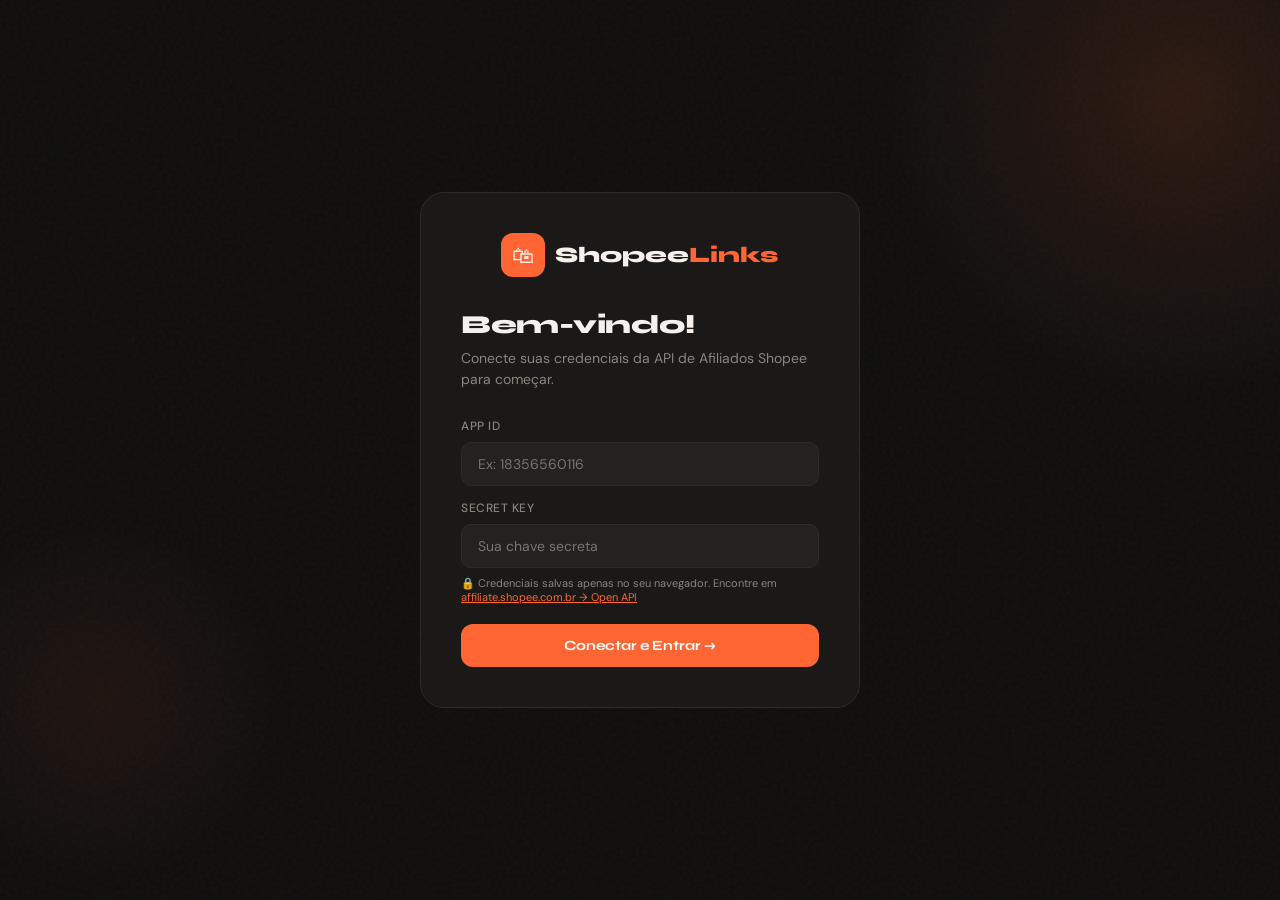
<file: login.html>
<!DOCTYPE html>
<html lang="pt-BR">
<head>
  <meta charset="UTF-8" />
  <meta name="viewport" content="width=device-width, initial-scale=1.0" />
  <title>ShopeeLinks — Login</title>
  <link rel="stylesheet" href="style.css" />
</head>
<body>
<div class="glow"></div>
<div class="glow2"></div>

<div class="login-wrap">
  <div class="login-card">

    <div class="login-logo">
      <div class="login-logo-icon">🛍</div>
      <div class="login-logo-text">Shopee<span>Links</span></div>
    </div>

    <h2 class="login-title">Bem-vindo!</h2>
    <p class="login-sub">Conecte suas credenciais da API de Afiliados Shopee para começar.</p>

    <div>
      <label>APP ID</label>
      <input type="text" id="appId" placeholder="Ex: 18356560116" autocomplete="off" />
    </div>

    <div style="margin-top:14px">
      <label>SECRET KEY</label>
      <input type="password" id="secretKey" placeholder="Sua chave secreta" autocomplete="off" />
    </div>

    <p class="hint" style="margin-top:8px">
      🔒 Credenciais salvas apenas no seu navegador. Encontre em
      <a href="https://affiliate.shopee.com.br/open_api" target="_blank" style="color:var(--orange)">affiliate.shopee.com.br → Open API</a>
    </p>

    <div class="login-status" id="loginStatus"></div>

    <button class="btn" id="btnLogin" onclick="fazerLogin()" style="margin-top:20px">
      <div class="spinner" id="loginSpinner"></div>
      <span class="btn-text" id="loginBtnText">Conectar e Entrar →</span>
    </button>

  </div>
</div>

<script>
  var PROXY_URL = 'https://shopee-api-proxy.felipeoliveira2.workers.dev';

  // Se já tem credenciais salvas, preenche
  window.addEventListener('load', function() {
    var id = localStorage.getItem('shopee_appid');
    var sk = localStorage.getItem('shopee_secret');
    if (id) document.getElementById('appId').value = id;
    if (sk) document.getElementById('secretKey').value = sk;
    // Enter para logar
    [document.getElementById('appId'), document.getElementById('secretKey')].forEach(function(el) {
      el.addEventListener('keydown', function(e) { if (e.key === 'Enter') fazerLogin(); });
    });
  });

  function setStatus(type, msg) {
    var el = document.getElementById('loginStatus');
    el.className = 'login-status show ' + type;
    el.textContent = msg;
  }

  async function sha256(msg) {
    var buf = await crypto.subtle.digest('SHA-256', new TextEncoder().encode(msg));
    return Array.from(new Uint8Array(buf)).map(function(b) { return b.toString(16).padStart(2,'0'); }).join('');
  }

  async function fazerLogin() {
    var appId  = document.getElementById('appId').value.trim();
    var secret = document.getElementById('secretKey').value.trim();

    if (!appId || !secret) {
      setStatus('error', '⚠️ Preencha o App ID e a Secret Key.');
      return;
    }

    var btn = document.getElementById('btnLogin');
    btn.disabled = true;
    document.getElementById('loginSpinner').style.display = 'block';
    document.getElementById('loginBtnText').style.display = 'none';
    setStatus('loading', '⏳ Testando conexão com a API Shopee...');

    try {
      var timestamp = Math.floor(Date.now() / 1000);
      var payload   = JSON.stringify({ query: '{ productOfferV2(keyword: "teste", limit: 1) { nodes { itemId } } }' });
      var sig       = await sha256(appId + timestamp + payload + secret);
      var resp      = await fetch(PROXY_URL, {
        method: 'POST',
        headers: {
          'Content-Type': 'application/json',
          'Authorization': 'SHA256 Credential=' + appId + ', Timestamp=' + timestamp + ', Signature=' + sig
        },
        body: payload
      });

      if (!resp.ok) throw new Error('HTTP ' + resp.status);
      var data = await resp.json();

      if (data.errors && data.errors.length) {
        var code = data.errors[0].extensions && data.errors[0].extensions.code;
        if (code === 10020) throw new Error('Credenciais inválidas. Verifique seu App ID e Secret Key.');
        if (code === 10035) throw new Error('Sem acesso à API. Solicite acesso em affiliate.shopee.com.br');
        throw new Error(data.errors[0].message);
      }

      // Sucesso — salva e redireciona
      localStorage.setItem('shopee_appid', appId);
      localStorage.setItem('shopee_secret', secret);
      setStatus('success', '✅ Conectado com sucesso! Redirecionando...');

      setTimeout(function() {
        var path = window.location.pathname.replace(/[^/]*$/, '') + 'index.html';
      window.location.href = path;
      }, 1000);

    } catch(e) {
      setStatus('error', '❌ ' + e.message);
      btn.disabled = false;
      document.getElementById('loginSpinner').style.display = 'none';
      document.getElementById('loginBtnText').style.display = 'block';
    }
  }
</script>
</body>
</html>
</file>
<file: style.css>
@import url('https://fonts.googleapis.com/css2?family=Syne:wght@400;600;700;800&family=DM+Sans:wght@300;400;500&display=swap');

*, *::before, *::after { box-sizing: border-box; margin: 0; padding: 0; }

:root {
  --orange: #FF6633; --orange-dark: #e0461a;
  --bg: #0f0e0d; --surface: #1a1917; --surface2: #232220;
  --border: #2e2c2a; --text: #f5f0eb; --muted: #8a847d;
  --success: #4ade80; --error: #f87171; --pink: #f472b6;
}

html { scroll-behavior: smooth; }
body { font-family: 'DM Sans', sans-serif; background: var(--bg); color: var(--text); min-height: 100vh; overflow-x: hidden; }

body::before {
  content: ''; position: fixed; inset: 0;
  background-image: url("data:image/svg+xml,%3Csvg viewBox='0 0 256 256' xmlns='http://www.w3.org/2000/svg'%3E%3Cfilter id='noise'%3E%3CfeTurbulence type='fractalNoise' baseFrequency='0.9' numOctaves='4' stitchTiles='stitch'/%3E%3C/filter%3E%3Crect width='100%25' height='100%25' filter='url(%23noise)' opacity='0.035'/%3E%3C/svg%3E");
  pointer-events: none; z-index: 0;
}
.glow  { position: fixed; width: 600px; height: 600px; border-radius: 50%; background: radial-gradient(circle, rgba(255,102,51,0.12) 0%, transparent 70%); top: -200px; right: -200px; pointer-events: none; z-index: 0; }
.glow2 { position: fixed; width: 400px; height: 400px; border-radius: 50%; background: radial-gradient(circle, rgba(255,102,51,0.07) 0%, transparent 70%); bottom: 0; left: -100px; pointer-events: none; z-index: 0; }

.container { position: relative; z-index: 1; max-width: 900px; margin: 0 auto; padding: 0 24px; }

/* Login */
.login-wrap { min-height: 100vh; display: flex; align-items: center; justify-content: center; padding: 24px; }
.login-card { background: var(--surface); border: 1px solid var(--border); border-radius: 24px; padding: 40px; width: 100%; max-width: 440px; animation: fadeUp 0.6s ease both; }
.login-logo { display: flex; align-items: center; gap: 10px; margin-bottom: 32px; justify-content: center; }
.login-logo-icon { width: 44px; height: 44px; background: var(--orange); border-radius: 12px; display: flex; align-items: center; justify-content: center; font-size: 22px; }
.login-logo-text { font-family: 'Syne', sans-serif; font-weight: 800; font-size: 22px; }
.login-logo-text span { color: var(--orange); }
.login-title { font-family: 'Syne', sans-serif; font-weight: 800; font-size: 26px; margin-bottom: 8px; letter-spacing: -0.5px; }
.login-sub { color: var(--muted); font-size: 14px; margin-bottom: 28px; line-height: 1.5; }
.login-status { display: none; padding: 12px 16px; border-radius: 10px; font-size: 13px; margin-top: 12px; align-items: center; gap: 8px; }
.login-status.show { display: flex; }
.login-status.loading { background: rgba(255,102,51,0.08); border: 1px solid rgba(255,102,51,0.2); color: #ffaa88; }
.login-status.success { background: rgba(74,222,128,0.08); border: 1px solid rgba(74,222,128,0.2); color: var(--success); }
.login-status.error   { background: rgba(248,113,113,0.08); border: 1px solid rgba(248,113,113,0.2); color: var(--error); }

/* Header */
header { padding: 48px 0 0; text-align: center; animation: fadeDown 0.7s ease both; }
.logo { display: inline-flex; align-items: center; gap: 10px; margin-bottom: 32px; }
.logo-icon { width: 38px; height: 38px; background: var(--orange); border-radius: 10px; display: flex; align-items: center; justify-content: center; font-size: 20px; }
.logo-text { font-family: 'Syne', sans-serif; font-weight: 800; font-size: 20px; letter-spacing: -0.5px; }
.logo-text span { color: var(--orange); }
h1 { font-family: 'Syne', sans-serif; font-weight: 800; font-size: clamp(28px, 5vw, 48px); line-height: 1.05; letter-spacing: -1.5px; margin-bottom: 16px; }
h1 em { font-style: normal; color: var(--orange); position: relative; }
h1 em::after { content: ''; position: absolute; bottom: 4px; left: 0; right: 0; height: 3px; background: var(--orange); opacity: 0.4; border-radius: 2px; }
.subtitle { color: var(--muted); font-size: 16px; margin-bottom: 32px; line-height: 1.6; }

/* Nav */
.main-nav { display: flex; gap: 4px; background: var(--surface); border: 1px solid var(--border); border-radius: 16px; padding: 5px; margin-bottom: 24px; animation: fadeUp 0.5s ease both; flex-wrap: wrap; }
.main-nav-btn { flex: 1; min-width: 80px; padding: 12px 8px; border: none; background: none; cursor: pointer; font-family: 'Syne', sans-serif; font-weight: 700; font-size: 12px; color: var(--muted); border-radius: 12px; transition: all 0.2s; letter-spacing: 0.3px; display: flex; align-items: center; justify-content: center; gap: 5px; white-space: nowrap; }
.main-nav-btn.active { background: var(--orange); color: #fff; box-shadow: 0 4px 12px rgba(255,102,51,0.3); }
.main-nav-btn:hover:not(.active) { background: var(--surface2); color: var(--text); }
.main-page { display: none; }
.main-page.active { display: block; }

/* Card */
.card { background: var(--surface); border: 1px solid var(--border); border-radius: 20px; padding: 28px; margin-bottom: 20px; animation: fadeUp 0.6s ease both; }
.card-title { font-family: 'Syne', sans-serif; font-weight: 700; font-size: 12px; letter-spacing: 1.5px; text-transform: uppercase; color: var(--orange); margin-bottom: 18px; display: flex; align-items: center; gap: 8px; }
.card-title::before { content: ''; display: block; width: 6px; height: 6px; background: var(--orange); border-radius: 50%; }
.form-row { display: grid; grid-template-columns: 1fr 1fr; gap: 16px; margin-bottom: 16px; }
@media (max-width: 560px) { .form-row { grid-template-columns: 1fr; } }
label { display: block; font-size: 12px; font-weight: 500; color: var(--muted); letter-spacing: 0.5px; margin-bottom: 8px; }
input[type="text"], input[type="password"], input[type="number"], textarea, select {
  width: 100%; background: var(--surface2); border: 1px solid var(--border); border-radius: 10px; padding: 12px 16px; color: var(--text);
  font-family: 'DM Sans', sans-serif; font-size: 14px; transition: border-color 0.2s, box-shadow 0.2s; outline: none;
}
input:focus, textarea:focus, select:focus { border-color: var(--orange); box-shadow: 0 0 0 3px rgba(255,102,51,0.12); }
textarea { resize: vertical; min-height: 120px; line-height: 1.6; }
select option { background: #1a1917; }
.hint { font-size: 11px; color: var(--muted); margin-top: 6px; }

/* Tabs */
.tabs { display: flex; gap: 4px; background: var(--surface2); border-radius: 12px; padding: 4px; margin-bottom: 20px; }
.tab { flex: 1; padding: 9px; border: none; background: none; cursor: pointer; font-family: 'Syne', sans-serif; font-weight: 700; font-size: 12px; color: var(--muted); border-radius: 9px; transition: all 0.2s; }
.tab.active { background: var(--orange); color: #fff; }
.tab-panel { display: none; }
.tab-panel.active { display: block; }

/* Upload */
.upload-zone { border: 2px dashed var(--border); border-radius: 14px; padding: 36px 24px; text-align: center; cursor: pointer; transition: all 0.2s; position: relative; background: var(--surface2); }
.upload-zone:hover, .upload-zone.dragover { border-color: var(--orange); background: rgba(255,102,51,0.06); }
.upload-zone input[type="file"] { position: absolute; inset: 0; opacity: 0; cursor: pointer; width: 100%; height: 100%; padding: 0; border: none; background: none; }
.upload-icon { font-size: 36px; margin-bottom: 10px; }
.upload-title { font-family: 'Syne', sans-serif; font-weight: 700; font-size: 15px; margin-bottom: 4px; }
.upload-sub { font-size: 13px; color: var(--muted); }
.file-preview { display: none; margin-top: 14px; background: rgba(74,222,128,0.08); border: 1px solid rgba(74,222,128,0.2); border-radius: 10px; padding: 12px 16px; }
.file-preview.show { display: flex; align-items: center; gap: 12px; }
.file-preview-info { flex: 1; }
.file-preview-name { font-weight: 600; font-size: 14px; color: var(--success); }
.file-preview-meta { font-size: 12px; color: var(--muted); margin-top: 2px; }
.file-remove { background: none; border: 1px solid var(--border); color: var(--muted); width: 28px; height: 28px; border-radius: 6px; cursor: pointer; font-size: 14px; display: flex; align-items: center; justify-content: center; transition: all 0.15s; }
.file-remove:hover { border-color: var(--error); color: var(--error); }
.col-config { display: none; margin-top: 14px; background: var(--surface2); border-radius: 10px; padding: 14px; border: 1px solid var(--border); }
.col-config.show { display: block; }
.col-config-title { font-size: 11px; font-weight: 600; color: var(--muted); margin-bottom: 10px; letter-spacing: 0.5px; text-transform: uppercase; }
.col-row { display: grid; grid-template-columns: 1fr 1fr; gap: 12px; }

/* Buttons */
.btn { display: inline-flex; align-items: center; justify-content: center; gap: 8px; background: var(--orange); color: #fff; font-family: 'Syne', sans-serif; font-weight: 700; font-size: 14px; padding: 13px 28px; border-radius: 12px; border: none; cursor: pointer; transition: all 0.2s; width: 100%; margin-top: 8px; }
.btn:hover { background: var(--orange-dark); transform: translateY(-1px); box-shadow: 0 8px 24px rgba(255,102,51,0.3); }
.btn:active { transform: translateY(0); }
.btn:disabled { opacity: 0.5; cursor: not-allowed; transform: none; box-shadow: none; }
.btn-pink { background: #be185d; }
.btn-pink:hover { background: #9d174d; box-shadow: 0 8px 24px rgba(190,24,93,0.3); }
.btn-sm { background: var(--surface2); border: 1px solid var(--border); color: var(--text); font-size: 12px; padding: 7px 14px; border-radius: 8px; cursor: pointer; font-family: 'DM Sans', sans-serif; font-weight: 500; transition: all 0.2s; width: auto; margin: 0; }
.btn-sm:hover { border-color: var(--orange); background: rgba(255,102,51,0.07); transform: none; box-shadow: none; }
.spinner { width: 16px; height: 16px; border: 2px solid rgba(255,255,255,0.3); border-top-color: #fff; border-radius: 50%; animation: spin 0.7s linear infinite; display: none; }
.btn.loading .spinner { display: block; }
.btn.loading .btn-text { display: none; }

/* Progress */
.progress-wrap { display: none; margin-top: 18px; }
.progress-wrap.show { display: block; }
.progress-label { display: flex; justify-content: space-between; font-size: 12px; color: var(--muted); margin-bottom: 8px; }
.progress-bar-bg { background: var(--surface2); border-radius: 100px; height: 6px; overflow: hidden; }
.progress-bar-fill { height: 100%; background: linear-gradient(90deg, var(--orange), #ff9966); border-radius: 100px; width: 0%; transition: width 0.4s ease; }
.progress-log { margin-top: 10px; max-height: 120px; overflow-y: auto; font-size: 12px; color: var(--muted); font-family: monospace; line-height: 1.8; }
.progress-log .ok { color: var(--success); }
.progress-log .err { color: var(--error); }

/* Results */
.results-wrap { display: none; margin-top: 22px; }
.results-wrap.show { display: block; }
.results-header { display: flex; align-items: center; justify-content: space-between; margin-bottom: 14px; flex-wrap: wrap; gap: 12px; }
.results-count { font-family: 'Syne', sans-serif; font-size: 13px; font-weight: 700; color: var(--success); }
.table-wrap { overflow-x: auto; border-radius: 12px; border: 1px solid var(--border); }
table { width: 100%; border-collapse: collapse; font-size: 13px; }
th { background: var(--surface2); padding: 11px 14px; text-align: left; font-family: 'Syne', sans-serif; font-size: 11px; font-weight: 700; letter-spacing: 1px; text-transform: uppercase; color: var(--muted); white-space: nowrap; }
td { padding: 10px 14px; border-top: 1px solid var(--border); vertical-align: middle; line-height: 1.4; }
tr:hover td { background: rgba(255,102,51,0.03); }
.td-name { color: var(--text); max-width: 220px; }
.td-link a { color: var(--orange); text-decoration: none; font-size: 12px; font-family: monospace; word-break: break-all; }
.td-link a:hover { text-decoration: underline; }
.copy-btn { background: none; border: 1px solid var(--border); color: var(--muted); padding: 3px 9px; border-radius: 6px; font-size: 11px; cursor: pointer; transition: all 0.15s; white-space: nowrap; }
.copy-btn:hover { border-color: var(--orange); color: var(--orange); }
.copy-btn.copied { border-color: var(--success); color: var(--success); }

/* Alerts */
.alert { padding: 12px 16px; border-radius: 10px; font-size: 13px; margin-top: 12px; display: none; }
.alert.show { display: flex; align-items: center; gap: 8px; }
.alert.error { background: rgba(248,113,113,0.12); border: 1px solid rgba(248,113,113,0.3); color: var(--error); }
.alert.info  { background: rgba(255,102,51,0.08); border: 1px solid rgba(255,102,51,0.25); color: #ffaa88; }

/* Filters */
.filter-grid { display: grid; grid-template-columns: repeat(auto-fit, minmax(130px, 1fr)); gap: 10px; margin-bottom: 14px; }
.badge-row { display: flex; flex-wrap: wrap; gap: 8px; margin-bottom: 18px; }
.badge { padding: 6px 14px; border-radius: 20px; font-size: 12px; font-weight: 600; font-family: 'Syne', sans-serif; cursor: pointer; border: 1px solid var(--border); background: var(--surface2); color: var(--muted); transition: all 0.15s; }
.badge.active { background: var(--pink); border-color: var(--pink); color: #fff; }
.badge:hover:not(.active) { border-color: var(--pink); color: var(--pink); }
.search-row { display: flex; gap: 10px; margin-bottom: 14px; }
.search-row input { flex: 1; margin: 0; }

/* Toggles */
.toggle-row { display: flex; align-items: center; gap: 8px; margin-bottom: 6px; }
.toggle { position: relative; width: 42px; height: 24px; flex-shrink: 0; cursor: pointer; }
.toggle input { opacity: 0; width: 0; height: 0; }
.toggle-slider { position: absolute; inset: 0; background: var(--border); border-radius: 24px; cursor: pointer; transition: 0.3s; }
.toggle-slider::before { content: ''; position: absolute; width: 18px; height: 18px; left: 3px; bottom: 3px; background: white; border-radius: 50%; transition: 0.3s; }
.toggle input:checked + .toggle-slider { background: var(--success); }
.toggle input:checked + .toggle-slider::before { transform: translateX(18px); }
.toggle-label { font-size: 12px; color: var(--text); cursor: pointer; }

/* Products */
.products-grid { display: grid; grid-template-columns: repeat(auto-fill, minmax(200px, 1fr)); gap: 16px; margin-top: 16px; }
.product-card { background: var(--surface2); border: 2px solid var(--border); border-radius: 14px; overflow: hidden; transition: transform 0.2s, box-shadow 0.2s; cursor: pointer; position: relative; }
.product-card:hover { transform: translateY(-3px); box-shadow: 0 8px 24px rgba(0,0,0,0.3); }
.product-card.selected { border-color: var(--success); box-shadow: 0 0 0 3px rgba(74,222,128,0.15); }
.product-card .select-check { position: absolute; top: 8px; right: 8px; width: 24px; height: 24px; border-radius: 50%; background: rgba(0,0,0,0.5); border: 2px solid rgba(255,255,255,0.3); display: flex; align-items: center; justify-content: center; font-size: 12px; color: transparent; transition: all 0.15s; z-index: 2; }
.product-card.selected .select-check { background: var(--success); border-color: var(--success); color: #000; }
.product-img { width: 100%; aspect-ratio: 1; object-fit: cover; background: #2a2826; display: block; }
.product-img-placeholder { width: 100%; aspect-ratio: 1; background: var(--surface); display: none; align-items: center; justify-content: center; font-size: 36px; }
.product-info { padding: 10px; }
.product-name { font-size: 12px; font-weight: 500; line-height: 1.4; margin-bottom: 6px; display: -webkit-box; -webkit-line-clamp: 2; -webkit-box-orient: vertical; overflow: hidden; }
.product-price-row { display: flex; align-items: center; gap: 6px; margin-bottom: 4px; flex-wrap: wrap; pointer-events: none; }
.product-price { font-family: 'Syne', sans-serif; font-weight: 800; font-size: 14px; color: var(--orange); }
.product-original { font-size: 11px; color: var(--muted); text-decoration: line-through; }
.product-discount { background: #fee2e2; color: #dc2626; font-size: 10px; font-weight: 700; padding: 2px 6px; border-radius: 4px; }
.product-meta { display: flex; align-items: center; gap: 6px; flex-wrap: wrap; margin-bottom: 6px; }
.product-commission { font-size: 11px; color: var(--success); font-weight: 700; }
.product-national { font-size: 10px; background: rgba(74,222,128,0.12); color: var(--success); padding: 2px 6px; border-radius: 4px; font-weight: 600; }
.product-actions { display: flex; gap: 5px; }
.product-btn { flex: 1; padding: 6px 4px; border-radius: 7px; font-size: 11px; font-weight: 700; font-family: 'Syne', sans-serif; border: none; cursor: pointer; transition: all 0.15s; text-align: center; }
.product-btn-main { background: var(--orange); color: #fff; }
.product-btn-main:hover { background: var(--orange-dark); }

/* Skeleton loading */
.loading-grid { display: grid; grid-template-columns: repeat(auto-fill, minmax(200px, 1fr)); gap: 16px; margin-top: 16px; }
.skeleton { background: var(--surface2); border-radius: 14px; overflow: hidden; }
.skeleton-img { width: 100%; aspect-ratio: 1; background: linear-gradient(90deg, var(--surface2) 25%, var(--border) 50%, var(--surface2) 75%); background-size: 200% 100%; animation: shimmer 1.4s infinite; }
.skeleton-line { height: 10px; background: linear-gradient(90deg, var(--surface2) 25%, var(--border) 50%, var(--surface2) 75%); background-size: 200% 100%; animation: shimmer 1.4s infinite; border-radius: 4px; margin: 12px 12px 6px; }
.skeleton-line.short { width: 60%; }

/* CTA */
.cta-box { margin-top: 8px; background: var(--bg); border: 1px solid var(--border); border-radius: 10px; overflow: hidden; }
.cta-tabs { display: flex; border-bottom: 1px solid var(--border); }
.cta-tab { flex: 1; padding: 7px 6px; font-size: 10px; font-weight: 700; font-family: 'Syne', sans-serif; letter-spacing: .5px; text-transform: uppercase; color: var(--muted); background: none; border: none; cursor: pointer; transition: all .15s; }
.cta-tab.active { color: var(--orange); border-bottom: 2px solid var(--orange); }
.cta-body { padding: 10px; }
.cta-text { font-size: 12px; line-height: 1.55; color: var(--text); word-break: break-word; min-height: 36px; }
.cta-actions { display: flex; gap: 5px; margin-top: 8px; }
.cta-btn { flex: 1; padding: 5px 2px; border-radius: 7px; font-size: 10px; font-weight: 700; font-family: 'Syne', sans-serif; border: 1px solid var(--border); background: none; color: var(--muted); cursor: pointer; transition: all .15s; white-space: nowrap; overflow: hidden; text-overflow: ellipsis; min-width: 0; }
.cta-btn:hover { border-color: var(--orange); color: var(--orange); }
.cta-btn.copied { border-color: var(--success); color: var(--success); }
.cta-btn-ai { background: linear-gradient(135deg,#4f46e5,#7c3aed); border-color: transparent !important; color: #fff !important; flex: 1.8; }
.cta-btn-ai:disabled { opacity: .5; cursor: not-allowed; }

/* Cart bar */
.cart-bar { position: fixed; bottom: 24px; left: 50%; transform: translateX(-50%) translateY(80px); background: var(--surface); border: 1px solid var(--border); border-radius: 16px; padding: 14px 20px; display: flex; align-items: center; gap: 14px; box-shadow: 0 8px 32px rgba(0,0,0,0.5); z-index: 100; transition: transform 0.3s ease; white-space: nowrap; }
.cart-bar.show { transform: translateX(-50%) translateY(0); }
.cart-count { width: 36px; height: 36px; background: var(--orange); border-radius: 50%; display: flex; align-items: center; justify-content: center; font-family: 'Syne', sans-serif; font-weight: 800; font-size: 15px; color: #fff; flex-shrink: 0; }
.cart-info { flex: 1; }
.cart-info-title { font-family: 'Syne', sans-serif; font-weight: 700; font-size: 13px; }
.cart-info-sub { font-size: 11px; color: var(--muted); margin-top: 2px; }
.cart-actions { display: flex; gap: 8px; }
.cart-btn { padding: 8px 14px; border-radius: 10px; font-size: 12px; font-weight: 700; font-family: 'Syne', sans-serif; border: 1px solid var(--border); background: var(--surface2); color: var(--text); cursor: pointer; transition: all 0.15s; }
.cart-btn:hover { border-color: var(--orange); }
.cart-btn-export { background: var(--success); border-color: var(--success); color: #000; }
.cart-btn-export:hover { background: #22c55e; }

/* Export page */
.export-table { width: 100%; border-collapse: collapse; font-size: 13px; }
.export-table th { background: var(--surface2); padding: 10px 14px; text-align: left; font-family: 'Syne', sans-serif; font-size: 11px; font-weight: 700; letter-spacing: 1px; text-transform: uppercase; color: var(--muted); }
.export-table td { padding: 10px 14px; border-top: 1px solid var(--border); vertical-align: middle; }
.col-toggle { display: flex; align-items: center; gap: 8px; padding: 8px 12px; border-radius: 8px; border: 1px solid var(--border); cursor: pointer; background: var(--surface2); }
.col-toggle:hover { border-color: var(--orange); }
.col-toggle input { width: 16px; height: 16px; accent-color: var(--orange); cursor: pointer; flex-shrink: 0; }
.col-toggle span { font-size: 13px; color: var(--text); cursor: pointer; }
.export-preview-img { width: 40px; height: 40px; object-fit: cover; border-radius: 6px; background: var(--surface2); }
.cta-preview { font-size: 11px; color: var(--muted); max-width: 200px; overflow: hidden; text-overflow: ellipsis; white-space: nowrap; }

/* Coupons */
.cupom-grid { display: grid; grid-template-columns: repeat(auto-fill, minmax(220px, 1fr)); gap: 14px; margin-top: 16px; }
.cupom-card { background: var(--surface2); border: 1px solid var(--border); border-radius: 12px; padding: 16px; display: flex; flex-direction: column; gap: 8px; transition: border-color 0.2s; }
.cupom-card:hover { border-color: var(--orange); }
.cupom-code { font-family: 'Syne', sans-serif; font-weight: 800; font-size: 20px; color: var(--orange); letter-spacing: 1px; }
.cupom-desc { font-size: 13px; color: var(--text); line-height: 1.4; }
.cupom-validade { font-size: 11px; color: var(--muted); }

/* Empty state */
.empty-state { text-align: center; padding: 48px 24px; color: var(--muted); }
.empty-state .icon { font-size: 48px; margin-bottom: 12px; }
.empty-state p { font-size: 14px; line-height: 1.6; }

footer { text-align: center; padding: 48px 0 32px; font-size: 12px; color: var(--muted); position: relative; z-index: 1; }

@keyframes fadeDown { from { opacity: 0; transform: translateY(-20px); } to { opacity: 1; transform: translateY(0); } }
@keyframes fadeUp   { from { opacity: 0; transform: translateY(24px);  } to { opacity: 1; transform: translateY(0); } }
@keyframes spin     { to { transform: rotate(360deg); } }
@keyframes shimmer  { to { background-position: -200% 0; } }
::-webkit-scrollbar { width: 6px; height: 6px; }
::-webkit-scrollbar-track { background: var(--surface2); }
::-webkit-scrollbar-thumb { background: var(--border); border-radius: 3px; }

/* Cupom nav tabs */
.cupom-nav-btn {
  display: inline-flex; align-items: center; gap: 6px;
  padding: 8px 16px; border-radius: 20px; font-size: 12px;
  font-weight: 700; font-family: 'Syne', sans-serif;
  border: 1px solid var(--border); background: var(--surface2);
  color: var(--muted); cursor: pointer; transition: all 0.2s;
}
.cupom-nav-btn.active { background: var(--orange); border-color: var(--orange); color: #fff; }
.cupom-nav-btn:hover:not(.active) { border-color: var(--orange); color: var(--orange); }
.cupom-badge {
  background: rgba(255,255,255,0.2); color: inherit;
  font-size: 10px; padding: 1px 6px; border-radius: 10px;
  font-weight: 800;
}
.cupom-nav-btn.active .cupom-badge { background: rgba(0,0,0,0.2); }
</file>
